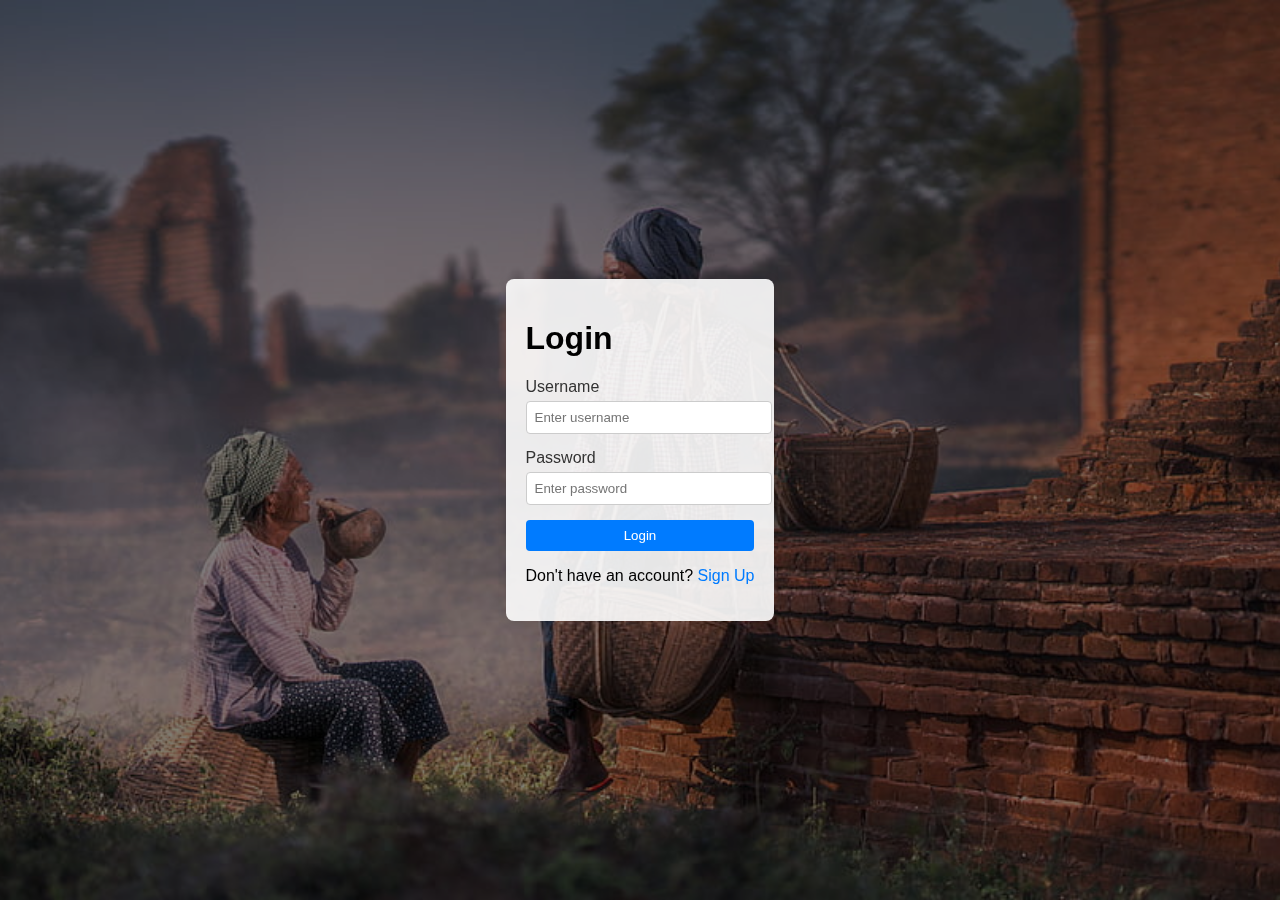
<file: index.html>
<!DOCTYPE html>
<html lang="en">

<head>
    <meta charset="UTF-8">
    <meta name="viewport" content="width=device-width, initial-scale=1.0">
    <title>Login</title>
    <link rel="stylesheet" href="styles.css">
</head>

<body>
    <div class="login-container">
        <form id="loginForm" class="login-form">
            <h1>Login</h1>
            <div class="input-group">
                <label for="username">Username</label>
                <input type="text" id="username" placeholder="Enter username" required>
            </div>
            <div class="input-group">
                <label for="password">Password</label>
                <input type="password" id="password" placeholder="Enter password" required>
            </div>
            <button type="button" id="loginButton">Login</button>
            <p>Don't have an account? <a href="signup.html">Sign Up</a></p>
        </form>
    </div>
    <div id="userData"></div>


    <script src="scripts.js"></script>
</body>

</html>
</file>
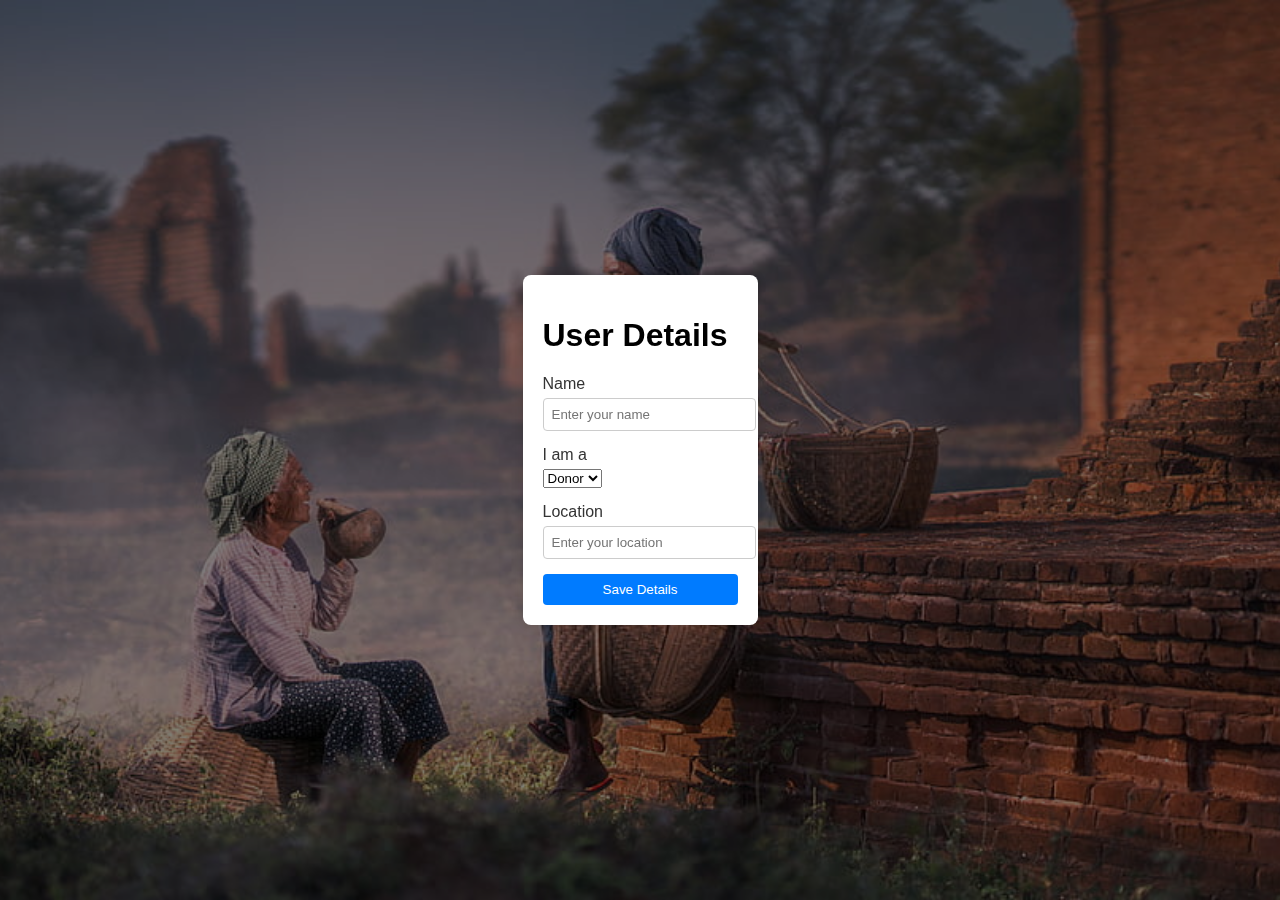
<file: details.html>
<!DOCTYPE html>
<html lang="en">

<head>
    <meta charset="UTF-8">
    <meta name="viewport" content="width=device-width, initial-scale=1.0">
    <title>User Details</title>
    <link rel="stylesheet" href="styles.css">
</head>

<body>
    <div class="details-container">
        <h1>User Details</h1>
        <form id="detailsForm">
            <div class="input-group">
                <label for="name">Name</label>
                <input type="text" id="name" placeholder="Enter your name" required>
            </div>

            <div class="input-group">
                <label for="type">I am a</label>
                <select id="type" required>
                    <option value="donor">Donor</option>
                    <option value="ngo">NGO</option>
                </select>
            </div>

            <div class="input-group">
                <label for="location">Location</label>
                <input type="text" id="location" placeholder="Enter your location" required>
            </div>

            <button url="submit.html" id="saveDetailsButton" >Save Details</button>
        </form>
    </div>

    <script src="details.js"></script>
</body>

</html>
</file>
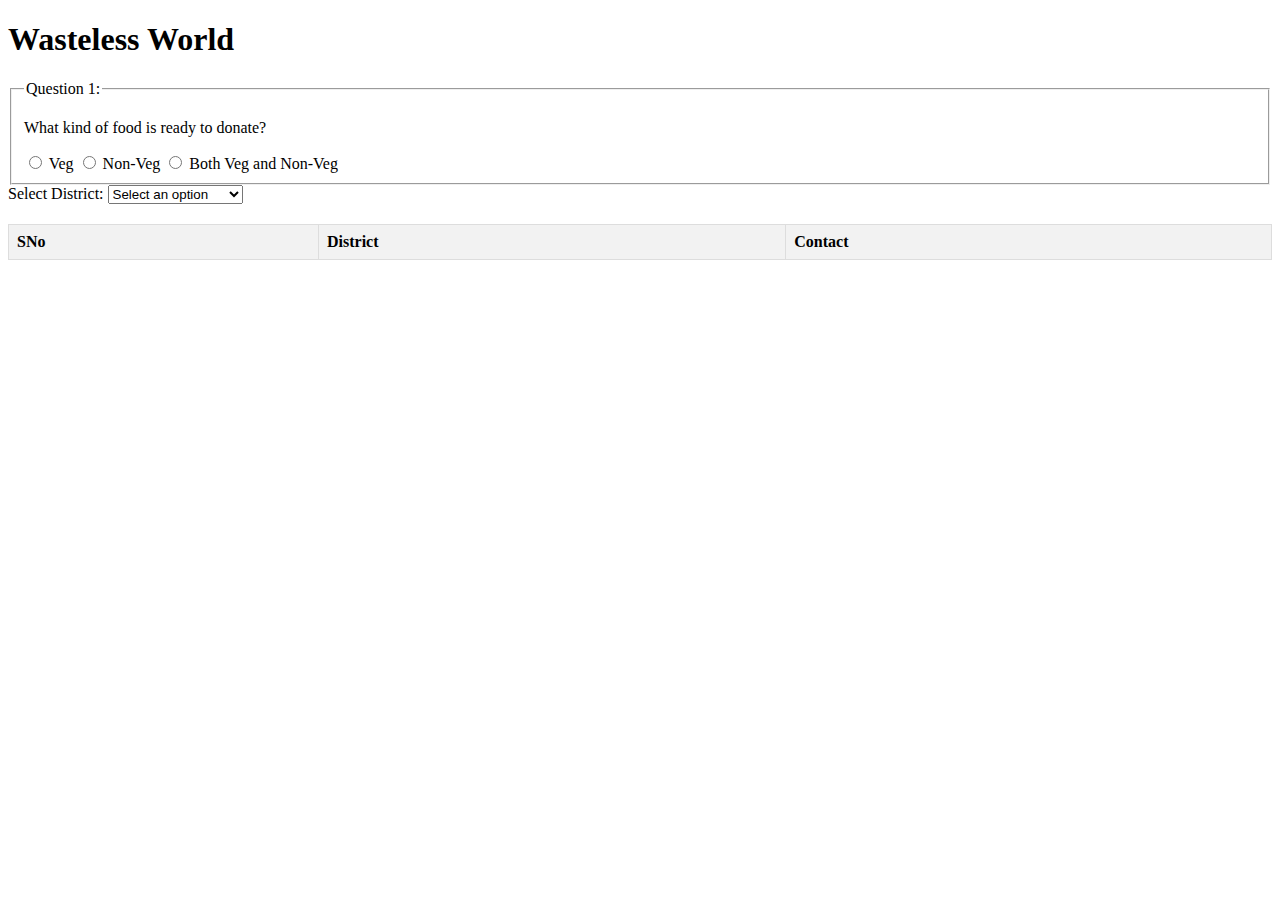
<file: GDSC5.html>
<!DOCTYPE html>
<html lang="en">
<head>
    <meta charset="UTF-8">
    <meta name="viewport" content="width=device-width, initial-scale=1.0">
    <title>MCQ Form</title>
</head>
<body>

    <h1>Wasteless World</h1>

    <form action="submit.php" method="post">
        <fieldset>
            <legend>Question 1:</legend>
            <p>What kind of food is ready to donate?</p>
            <label><input type="radio" name="q1" value="paris"> Veg</label>
            <label><input type="radio" name="q1" value="london"> Non-Veg</label>
            <label><input type="radio" name="q1" value="berlin"> Both Veg and Non-Veg</label>
        </fieldset>

        <title>Data Display based on Option</title>
    <style>
        table {
            border-collapse: collapse;
            width: 100%;
            margin-top: 20px;
        }

        th, td {
            border: 1px solid #dddddd;
            text-align: left;
            padding: 8px;
        }

        th {
            background-color: #f2f2f2;
        }
    </style>
</head>
<body>

    <form>
        <label for="dataSelector">Select District:</label>
        <select id="dataSelector" onchange="displayData()">
            <option value="default" selected>Select an option</option>
            <option value="data1">Bagalkot</option>
            <option value="data2">Bellary</option>
            <option value="data3">Bangalore Rural</option>
            <option value="data4">Bangalore Urban</option>
            <option value="data5">Belagavi</option>
            <option value="data6">Bidar</option>
            <option value="data7">Bijapur</option>
            <option value="data8">Chamarajanagara</option>
            <option value="data9">Chikkaballapura</option>
            <option value="data10">Chikmagalur</option>
            <option value="data11">Chitradurga</option>
            <option value="data12">Dakshina Kannada</option>
            <option value="data13">Davanagere</option>
            <option value="data14">Dharwad</option>
            <option value="data15">Gadag</option>
            <option value="data16">Gulbarga</option>
            <option value="data17">Hassan</option>
            <option value="data18">Haveri</option>
            <option value="data19">Kodagu</option>
            <option value="data20">Kolar</option>
            <option value="data21">Koppal</option>
            <option value="data22">Mandya</option>
            <option value="data23">Mysore</option>
            <option value="data24">Raichur</option>
            <option value="data25">Ramanagara</option>
            <option value="data26">Shimoga</option>
            <option value="data27">Tumakuru</option>
            <option value="data28">Udupi</option>
            <option value="data29">Uttara Kannada</option>
            <option value="data30">Vijayanagara</option>
            <option value="data31">Yadgiri</option>

        </select>
    </form>

    <table id="dataDisplay">
        <thead>
            <tr>
                <th>SNo</th>
                <th>District</th>
                <th>Contact</th>
            </tr>
        </thead>
        <tbody id="dataBody">
            <!-- Data will be displayed here -->
        </tbody>
    </table>

    <script>
        function displayData() {
            var selector = document.getElementById("dataSelector");
            var selectedValue = selector.value;
            var tableBody = document.getElementById("dataBody");

            // Clear existing data in the table body
            tableBody.innerHTML = "";

            if (selectedValue === "data1") {
                // Display Bagalkot
                addRow(tableBody, 1, "Bagalkot Trust", "123-456-7890");
                addRow(tableBody, 2, "Bagalkot NGO", "123-456-7890");
            } else if (selectedValue === "data2") {
                // Display Bellary
                addRow(tableBody, 1, "Bellary Trust", "123-456-7890");
                addRow(tableBody, 2, "Bellary NGO", "123-456-7890");
            } else if (selectedValue === "data3") {
                // Display Bangalore Rural
                addRow(tableBody, 1, "Bangalore Rural Trust", "123-456-7890");
                addRow(tableBody, 2, "Bangalore Rural NGO", "123-456-7890");
            } else if (selectedValue === "data4") {
                // Display Bangalore Urban
                addRow(tableBody, 1, "Bangalore Urban Trust", "123-456-7890");
                addRow(tableBody, 2, "Bangalore Urban NGO", "123-456-7890");
            } else if (selectedValue === "data5") {
                // Display Belagavi
                addRow(tableBody, 1, "Belagavi Trust", "123-456-7890");
                addRow(tableBody, 2, "Belagavi NGO", "123-456-7890");
            } else if (selectedValue === "data6") {
                // Display Bidar
                addRow(tableBody, 1, "Bidar Trust", "123-456-7890");
                addRow(tableBody, 2, "Bidar NGO", "123-456-7890");
            } else if (selectedValue === "data7") {
                // Display Bijapur
                addRow(tableBody, 1, "Bijapur Trust", "123-456-7890");
                addRow(tableBody, 2, "Bijapur NGO", "123-456-7890");
            } else if (selectedValue === "data8") {
                // Display Chamarajanagara
                addRow(tableBody, 1, "Chamarajanagara Trust", "123-456-7890");
                addRow(tableBody, 2, "Chamarajanagara NGO", "123-456-7890");
            } else if (selectedValue === "data9") {
                // Display Chikkaballapura
                addRow(tableBody, 1, "Chikkaballapura Trust", "123-456-7890");
                addRow(tableBody, 2, "Chikkaballapura NGO", "123-456-7890");
            } else if (selectedValue === "data10") {
                // Display Chikmagalur
                addRow(tableBody, 1, "Chikmagalur Trust", "123-456-7890");
                addRow(tableBody, 2, "Chikmagalur NGO", "123-456-7890");
            } else if (selectedValue === "data11") {
                // Display Chitradurga
                addRow(tableBody, 1, "Chitradurga Trust", "123-456-7890");
                addRow(tableBody, 2, "Chitradurga NGO", "123-456-7890");
            } else if (selectedValue === "data12") {
                // Display Dakshina Kannada
                addRow(tableBody, 1, "Dakshina Kannada Trust", "123-456-7890");
                addRow(tableBody, 2, "Dakshina Kannada NGO", "123-456-7890");
            } else if (selectedValue === "data13") {
                // Display Davanagere
                addRow(tableBody, 1, "Davanagere Trust", "123-456-7890");
                addRow(tableBody, 2, "Davanagere NGO", "123-456-7890");
            } else if (selectedValue === "data14") {
                // Display Dharwad
                addRow(tableBody, 1, "Dharwad Trust", "123-456-7890");
                addRow(tableBody, 2, "Dharwad NGO", "123-456-7890");
            } else if (selectedValue === "data15") {
                // Display Gadag
                addRow(tableBody, 1, "Gadag Trust", "123-456-7890");
                addRow(tableBody, 2, "Gadag NGO", "123-456-7890");
            } else if (selectedValue === "data16") {
                // Display Gulbarga
                addRow(tableBody, 1, "Gulbarga Trust", "123-456-7890");
                addRow(tableBody, 2, "Gulbarga NGO", "123-456-7890");
            } else if (selectedValue === "data17") {
                // Display Hassan
                addRow(tableBody, 1, "Hassan Trust", "123-456-7890");
                addRow(tableBody, 2, "Hassan NGO", "123-456-7890");
            } else if (selectedValue === "data18") {
                // Display Haveri
                addRow(tableBody, 1, "Haveri Trust", "123-456-7890");
                addRow(tableBody, 2, "Haveri NGO", "123-456-7890");
            } else if (selectedValue === "data19") {
                // Display Kodagu
                addRow(tableBody, 1, "Kodagu Trust", "123-456-7890");
                addRow(tableBody, 2, "Kodagu NGO", "123-456-7890");
            } else if (selectedValue === "data20") {
                // Display Kolar
                addRow(tableBody, 1, "Kolar Trust", "123-456-7890");
                addRow(tableBody, 2, "Kolar NGO", "123-456-7890");
            } else if (selectedValue === "data21") {
                // Display Koppal
                addRow(tableBody, 1, "Koppal Trust", "123-456-7890");
                addRow(tableBody, 2, "Koppal NGO", "123-456-7890");
            } else if (selectedValue === "data22") {
                // Display Mandya
                addRow(tableBody, 1, "Mandya Trust", "123-456-7890");
                addRow(tableBody, 2, "Mandya NGO", "123-456-7890");
            } else if (selectedValue === "data23") {
                // Display Mysore
                addRow(tableBody, 1, "Mysore Trust", "123-456-7890");
                addRow(tableBody, 2, "Mysore NGO", "123-456-7890");
            } else if (selectedValue === "data24") {
                // Display Raichur
                addRow(tableBody, 1, "Raichur Trust", "123-456-7890");
                addRow(tableBody, 2, "Raichur NGO", "123-456-7890");
            } else if (selectedValue === "data25") {
                // Display Ramanagara
                addRow(tableBody, 1, "Ramanagara Trust", "123-456-7890");
                addRow(tableBody, 2, "Ramanagara NGO", "123-456-7890");
            } else if (selectedValue === "data26") {
                // Display Shimoga
                addRow(tableBody, 1, "Shimoga Trust", "123-456-7890");
                addRow(tableBody, 2, "Shimoga NGO", "123-456-7890");
            } else if (selectedValue === "data27") {
                // Display Tumakuru
                addRow(tableBody, 1, "Tumakuru Trust", "123-456-7890");
                addRow(tableBody, 2, "Tumakuru NGO", "123-456-7890");
            } else if (selectedValue === "data28") {
                // Display Udupi
                addRow(tableBody, 1, "Udupi Trust", "123-456-7890");
                addRow(tableBody, 2, "Udupi NGO", "123-456-7890");
            } else if (selectedValue === "data29") {
                // Display Uttara Kannada
                addRow(tableBody, 1, "Uttara Kannada Trust", "123-456-7890");
                addRow(tableBody, 2, "Uttara Kannada NGO", "123-456-7890");
            } else if (selectedValue === "data30") {
                // Display Vijayanagara
                addRow(tableBody, 1, "Vijayanagara Trust", "123-456-7890");
                addRow(tableBody, 2, "Vijayanagara NGO", "123-456-7890");
            } else if (selectedValue === "data31") {
                // Display Yadgiri
                addRow(tableBody, 1, "Yadgiri Trust", "123-456-7890");
                addRow(tableBody, 2, "Yadgiri NGO", "123-456-7890");
            }
        }

        function addRow(tableBody, SNo, District, Contact) {
            var newRow = tableBody.insertRow();
            var cell1 = newRow.insertCell(0);
            var cell2 = newRow.insertCell(1);
            var cell3 = newRow.insertCell(2);
            cell1.innerHTML = SNo;
            cell2.innerHTML = District;
            cell3.innerHTML = Contact;
        }
    </script>

</body>
</html>
</file>
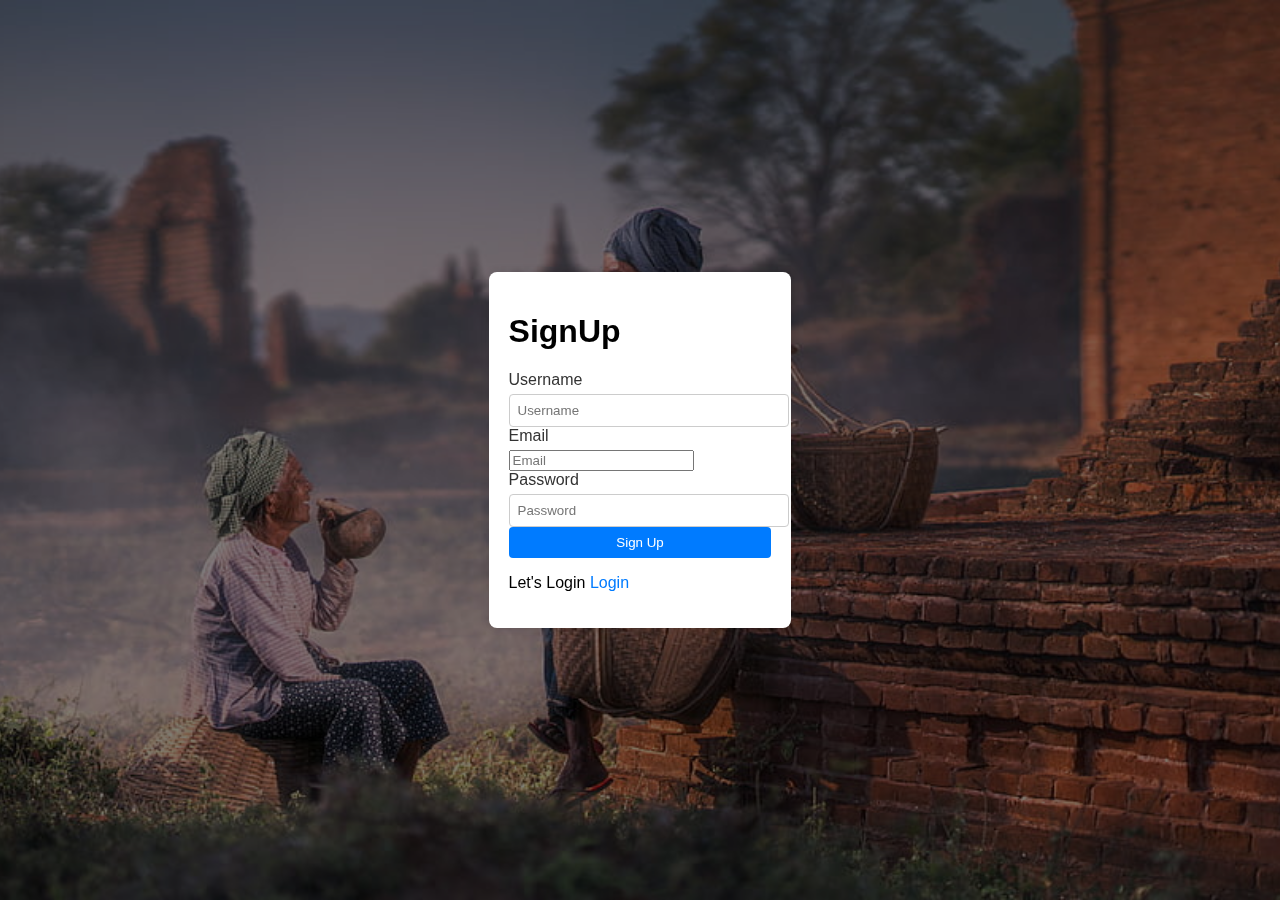
<file: signup.html>
<!DOCTYPE html>
<html lang="en">

<head>
    <meta charset="UTF-8">
    <meta name="viewport" content="width=device-width, initial-scale=1.0">
    <title>Sign Up</title>
    <link rel="stylesheet" href="styles.css">
</head>

<body>
    <div class="signup-container">
        <form id="signupForm" class="signup-form">
            <h1>SignUp</h1>
            <label>Username</label>
            <input type="text" id="username" placeholder="Username" required>
            <label>Email</label>
            <input type="email" id="email" placeholder="Email" required>
            <label>Password</label>
            <input type="password" id="password" placeholder="Password" required>
            <button type="submit">Sign Up</button>
            <p>Let's Login  <a href="index.html">Login</a></p>
        </form>
        
    </div>

    <script src="scripts1.js"></script>
</body>

</html>
</file>
<file: styles.css>
body, html {
    height: 100%;
    margin: 0;
    font-family: 'Arial', sans-serif;
}


body {
    background-image: url('desktop-wallpaper-poverty-poor-people.jpg');
    background-size: cover;
    background-position: center;
    display: flex;
    justify-content: center;
    align-items: center;
}

/* Black overlay */
body::before {
    content: "";
    position: fixed;
    top: 0;
    left: 0;
    right: 0;
    bottom: 0;
    background-color: rgba(0, 0, 0, 0.5);
    z-index: -1; 
}
.signup-container{background-color: rgba(255, 255, 255, 1.0); 
    padding: 20px;
    border-radius: 8px;
    box-shadow: 0 0 10px rgba(0, 0, 0, 0.1); 
    position: relative; 
    z-index: 1; 

}
.details-container{background-color: rgba(255, 255, 255, 1.0); 
    padding: 20px;
    border-radius: 8px;
    box-shadow: 0 0 10px rgba(0, 0, 0, 0.1); 
    position: relative; 
    z-index: 1; 

}
.login-container {
    background-color: rgba(255, 255, 255, 0.9);
    padding: 20px;
    border-radius: 8px;
    box-shadow: 0 0 10px rgba(0, 0, 0, 0.1); 
    position: relative; 
    z-index: 1; 
}

.login-form {
    max-width: 300px;
}

.input-group {
    margin-bottom: 15px;
}

label {
    display: block;
    margin-bottom: 5px;
    color: #333;
}

input[type="text"],
input[type="password"] {
    width: 100%;
    padding: 8px;
    border-radius: 4px;
    border: 1px solid #ccc;
}

button {
    width: 100%;
    padding: 8px;
    background-color: #007bff;
    border: none;
    border-radius: 4px;
    color: #fff;
    cursor: pointer;
    transition: background-color 0.3s;
}

button:hover {
    background-color: #0056b3;
}

a {
    text-decoration: none;
    color: #007bff; 
    transition: color 0.3s;
}

a:hover {
    color: #0056b3; 
}
</file>
